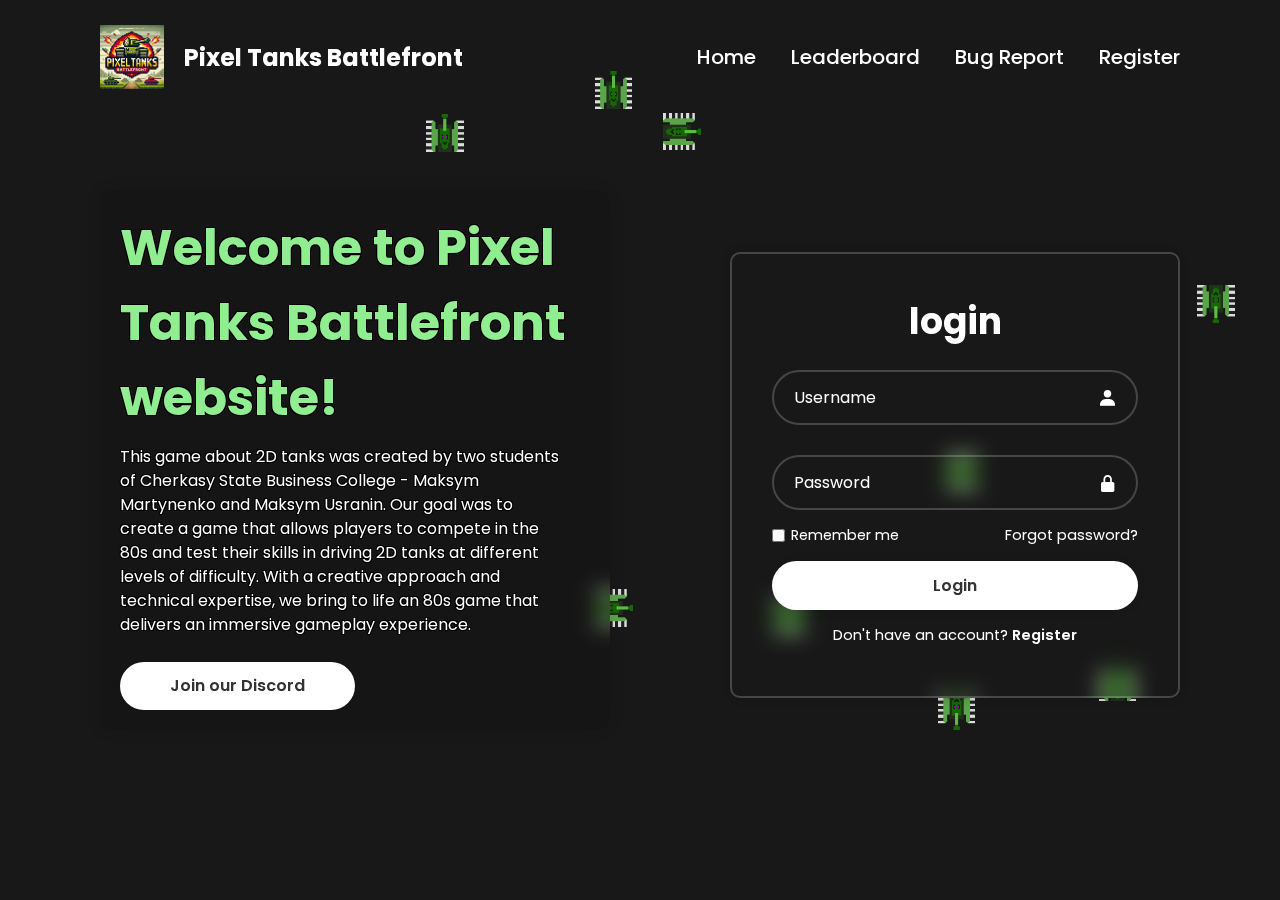
<file: only.main/templates/index.html>
<!DOCTYPE html>
<html lang="en">

<head>
    <meta charset="UTF-8">
    <meta http-equiv="X-UA-Compatible" content="IE-edge">
    <meta name="viewport" content="width=device-width, initial-scale=1.0">
    <title>Pixel Tanks Battlefront</title>
    <link rel="stylesheet" href="/static/CSS/home.css">
    <link href='https://unpkg.com/boxicons@2.1.4/css/boxicons.min.css' rel='stylesheet'>
</head>

<body>

    <canvas id="tankCanvas"></canvas>

    <nav class="navbar">
        <div class="logo">
            <img src="/static/Images/logo.png" alt="Logo" class="logo-icon">
            <span class="logo-text">Pixel Tanks Battlefront</span>
        </div>
        <ul>
            <li><a href="index.html">Home</a></li>
            <li><a href="leaderboard.html">Leaderboard</a></li>
            <li><a href="bug_report.html">Bug Report</a></li>
            <li><a href="register.html">Register</a></li>
        </ul>
    </nav>   

    <div class="content">
        <div class="info-frame">
            <div class="info">
                <h1>Welcome to Pixel Tanks Battlefront website!</h1>
                <p>This game about 2D tanks was created by two students of Cherkasy State Business College - Maksym Martynenko and Maksym Usranin. Our goal was to create a game that allows players to compete in the 80s and test their skills in driving 2D tanks at different levels of difficulty. With a creative approach and technical expertise, we bring to life an 80s game that delivers an immersive gameplay experience.</p>
                <a href="https://discord.gg/sA2yWX7K" class="btn">Join our Discord</a>
            </div>
        </div>

        <div class="login-wrapper">
            <div class="login-box">
                <form action="load1.html">
                    <h1>login</h1>
                    <div class="input-box">
                        <input type="text" placeholder="Username" required>
                        <i class='bx bxs-user'></i>
                    </div>
                    <div class="input-box">
                        <input type="password" placeholder="Password" required>
                        <i class='bx bxs-lock-alt'></i>
                    </div>
                    <div class="remember-forgot">
                        <label><input type="checkbox">Remember me</label>
                        <a href="#">Forgot password?</a>
                    </div>
                    <button type="submit" class="btn">Login</button>
                    <div class="register-link">
                        <p>Don't have an account?</p>
                        <a href="/templates/register.html">Register</a>
                    </div>
                </form>
            </div>
        </div>
    </div>

    <script src="/static/JavaScript/home.js"></script>

</body>
</html>
</file>
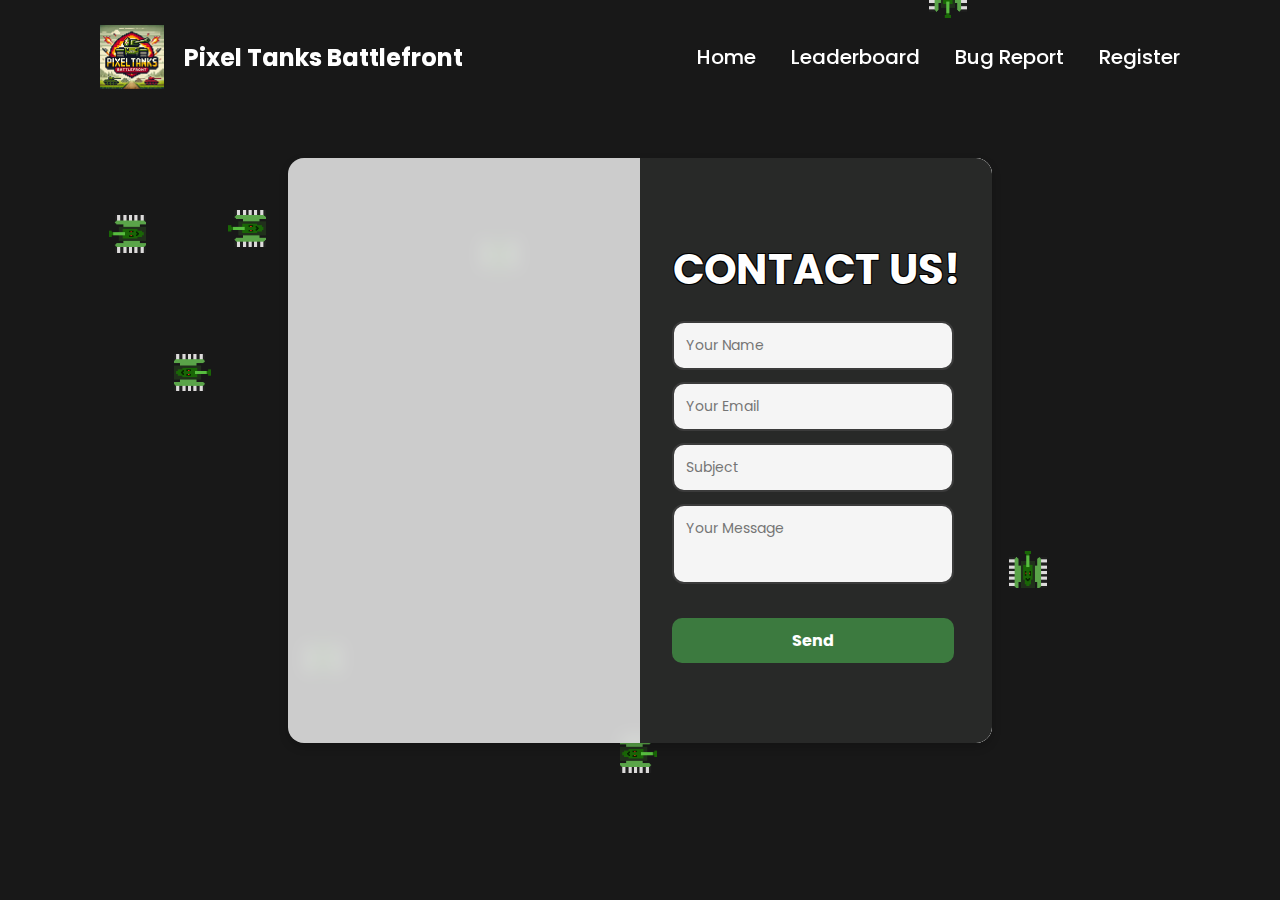
<file: only.main/templates/bug_report.html>
<!DOCTYPE html>
<html lang="uk">
<head>
    <meta charset="UTF-8">
    <meta name="viewport" content="width=device-width, initial-scale=1.0">
    <title>Форма для зв'язку</title>
    <link rel="stylesheet" href="/static/CSS/bug_report.css">
</head>
<body>
    <canvas id="tankCanvas"></canvas>

    <nav class="navbar">
        <div class="logo">
            <img src="/static/Images/logo.png" alt="Logo" class="logo-icon">
            <span class="logo-text">Pixel Tanks Battlefront</span>
        </div>
        <ul>
            <li><a href="index.html">Home</a></li>
            <li><a href="leaderboard.html">Leaderboard</a></li>
            <li><a href="bug_report.html">Bug Report</a></li>
            <li><a href="register.html">Register</a></li>
        </ul>
    </nav>   

    <div class="contact">
        <div class="map">
            <iframe 
                src="https://www.google.com/maps/embed?pb=!1m18!1m12!1m3!1d2596.133005735026!2d32.053035276870474!3d49.406390361985856!2m3!1f0!2f0!3f0!3m2!1i1024!2i768!4f13.1!3m3!1m2!1s0x40d14bc250dcf895%3A0xba464a0e8d80c83c!2z0KfQtdGA0LrQsNGB0YzQutC40Lkg0LTQtdGA0LbQsNCy0L3QuNC5INCx0ZbQt9C90LXRgS3QutC-0LvQtdC00LY!5e0!3m2!1suk!2sua!4v1740062195137!5m2!1suk!2sua" 
                style="border:0;" allowfullscreen="" loading="lazy">
            </iframe>
        </div>

        <div class="form">
            <h1>Contact Us!</h1>
            <form onsubmit="submitBugReport(event)">
                <div class="input-container">
                    <input type="text" name="name" placeholder="Your Name" required>
                    <input type="email" name="email" placeholder="Your Email" required>
                    <input type="text" name="subject" placeholder="Subject" required>
                    <textarea name="msg" placeholder="Your Message" required></textarea>
                </div>
                <button type="submit" class="active">Send</button>
            </form>
        </div>
    </div>

    <!-- Затемнення сторінки -->
    <div id="modal-overlay"></div>

    <!-- Модальне вікно -->
    <div id="success-modal" class="modal">
        <div class="modal-content">
            <h2>✅ Ваше повідомлення відправлено!</h2>
            <p>Дякуємо за зворотний зв’язок. Ми розглянемо ваш запит найближчим часом.</p>
            <button onclick="closeModal()">OK</button>
        </div>
    </div>

    <script src="/static/JavaScript/home.js"></script>
    <script src="/static/JavaScript/form-validation.js"></script> 
</body>
</html>
</file>
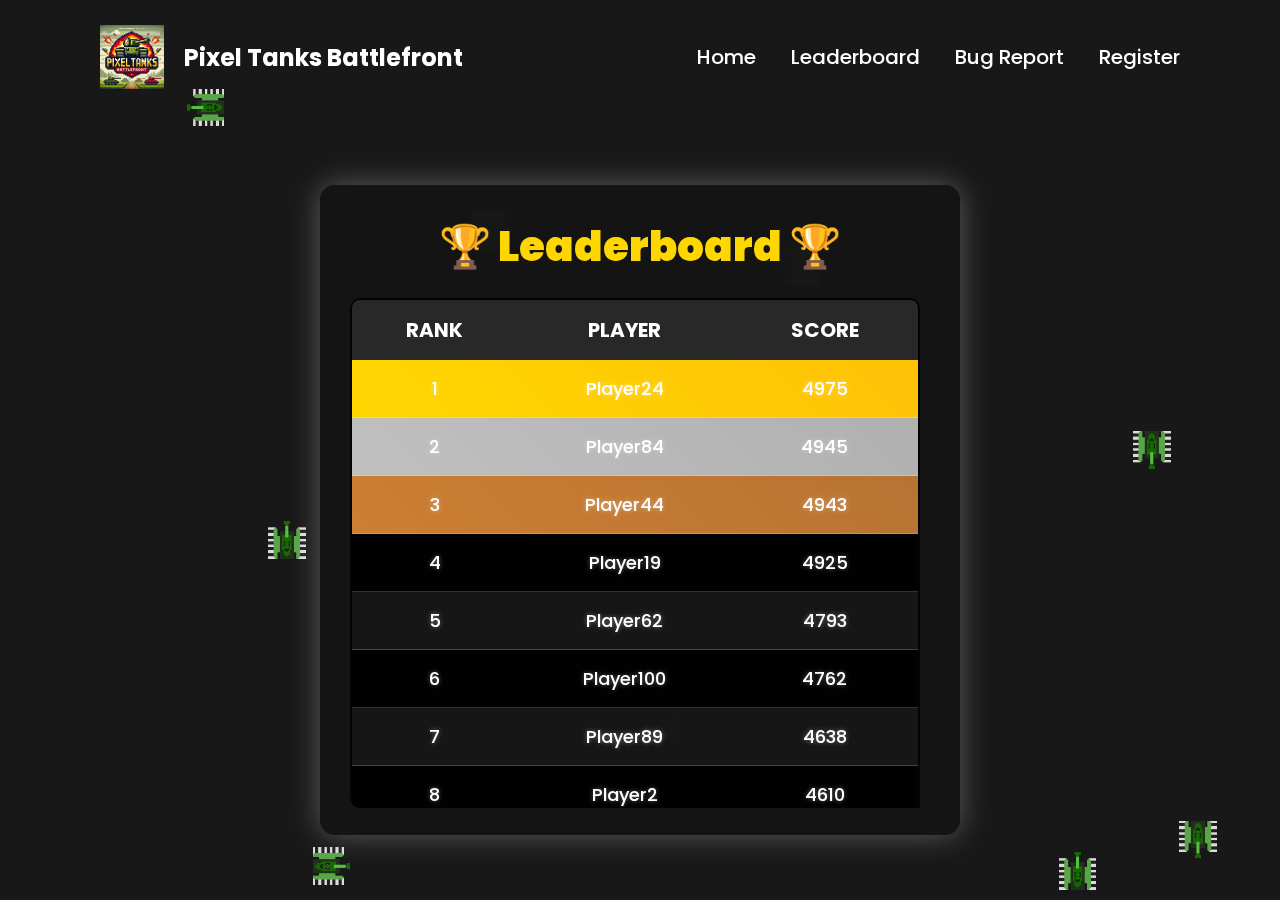
<file: only.main/templates/leaderboard.html>
<!DOCTYPE html>
<html lang="en">
<head>
    <meta charset="UTF-8">
    <meta name="viewport" content="width=device-width, initial-scale=1.0">
    <title>Leaderboard | Pixel Tanks Battlefront</title>
    <link rel="stylesheet" href="/static/CSS/leaderboard.css">
</head>
<body>

    <canvas id="tankCanvas"></canvas>

    <nav class="navbar">
        <div class="logo">
            <img src="/static/Images/logo.png" alt="Logo" class="logo-icon">
            <span class="logo-text">Pixel Tanks Battlefront</span>
        </div>
        <ul>
            <li><a href="index.html">Home</a></li>
            <li><a href="leaderboard.html">Leaderboard</a></li>
            <li><a href="bug_report.html">Bug Report</a></li>
            <li><a href="register.html">Register</a></li>
        </ul>
    </nav>

    <div class="leaderboard-frame">
        <div class="leaderboard-header">
            <h1>🏆 Leaderboard 🏆</h1>
        </div>
        <div class="leaderboard-content">
            <table id="leaderboard">
                <thead>
                    <tr>
                        <th>Rank</th>
                        <th>Player</th>
                        <th>Score</th>
                    </tr>
                </thead>
                <tbody>
                    <!-- Дані будуть додаватися через JS -->
                </tbody>
            </table>
        </div>
    </div>

    <script src="/static/JavaScript/home.js"></script>
    <script src="/static/JavaScript/leaderboard.js"></script>

</body>
</html>
</file>
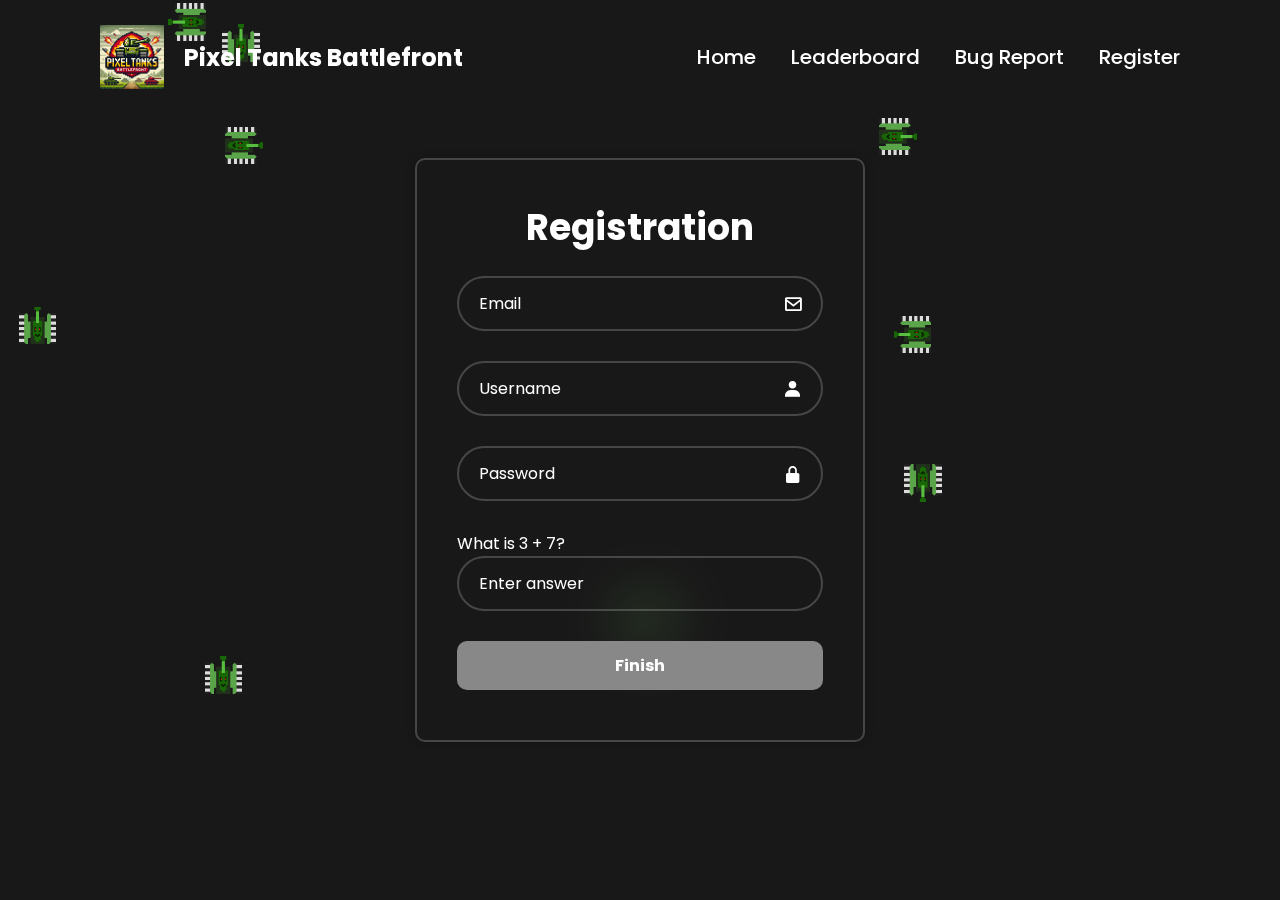
<file: only.main/templates/register.html>
<!DOCTYPE html>
<html lang="en">
<head>
    <meta charset="UTF-8">
    <meta http-equiv="X-UA-Compatible" content="IE-edge">
    <meta name="viewport" content="width=device-width, initial-scale=1.0">
    <title>Pixel Tanks Battlefront</title>
    <link rel="stylesheet" href="/static/CSS/register.css">
    <link href='https://unpkg.com/boxicons@2.1.4/css/boxicons.min.css' rel='stylesheet'>
</head>
<body>

    <canvas id="tankCanvas"></canvas>

    <main>
        <nav class="navbar">
            <div class="logo">
                <img src="/static/Images/logo.png" alt="Logo" class="logo-icon">
                <span class="logo-text">Pixel Tanks Battlefront</span>
            </div>
            <ul>
                <li><a href="index.html">Home</a></li>
                <li><a href="leaderboard.html">Leaderboard</a></li>
                <li><a href="bug_report.html">Bug Report</a></li>
                <li><a href="register.html">Register</a></li>
            </ul>
        </nav>

        <div class="content">
            <div class="login-wrapper">
                <div class="login-box">
                    <form onsubmit="validateCaptcha(event)">
                        <h1>Registration</h1>
                        <div class="input-box">
                            <input type="email" placeholder="Email" required>
                            <i class='bx bx-envelope'></i>
                        </div>
                        <div class="input-box">
                            <input type="text" placeholder="Username" required>
                            <i class='bx bxs-user'></i>
                        </div>
                        <div class="input-box">
                            <input type="password" placeholder="Password" required>
                            <i class='bx bxs-lock-alt'></i>
                        </div>

                        <div class="input-box">
                            <label id="captcha-question"></label>
                            <input type="text" id="captcha-input" placeholder="Enter answer" required>
                            <input type="hidden" id="captcha-answer">
                        </div>

                        <button type="submit" class="btn">Finish</button>
                    </form>
                </div>
            </div>
        </div>
    </main>

    <!-- Затемнення сторінки -->
    <div id="modal-overlay"></div>

    <!-- Модальне вікно -->
    <div id="success-modal" class="modal">
        <div class="modal-content">
            <h2>✅ Registration Successful!</h2>
            <p>Welcome to Pixel Tanks Battlefront! You can now log in and start playing.</p>
            <button onclick="closeModal()">OK</button>
        </div>
    </div>

    <script src="/static/JavaScript/home.js"></script>
    <script src="/static/JavaScript/register.js"></script>

</body>
</html>
</file>
<file: static/CSS/home.css>
@import url('https://fonts.googleapis.com/css2?family=Poppins:wght@300;400;500;600;700;800;900&display=swap');

* {
    margin: 0;
    padding: 0;
    box-sizing: border-box;
    font-family: 'Poppins', sans-serif;  
}

body {
    background: #181818;
}

#tankCanvas {
    position: absolute;
    top: 0;
    left: 0;
    width: 100%;
    height: 100%;
    z-index: 0;
    background-color: transparent;
}

main {
    position: relative;
    z-index: 1;
    height: 100vh;
    background-size: cover;
    background-position: center;
}

a {
    text-decoration: none;
    color: #fff;
}

.navbar {
    position: fixed;
    left: 0;
    top: 0;
    width: 100%;
    padding: 25px 100px;
    display: flex;
    justify-content: space-between;
    align-items: center;
    z-index: 100;
}

.navbar .logo {
    font-size: 30px;
    font-weight: 700;
}

.navbar ul {
    display: flex;
}

.navbar ul li {
    position: relative;
    list-style: none;
    margin-left: 35px;
}

.navbar ul li::after {
    content: '';
    position: absolute;
    left: 0;
    bottom: -2px;
    width: 100%;
    height: 2px;
    background: #fff;
    transform: scaleX(0);
    transform-origin: right;
    transition: transform .5s;
}

.navbar ul li:hover::after {
    transform: scaleX(1);
    transform-origin: left;
}

.navbar ul li a {
    font-size: 20px;
    font-weight: 500;
}

.content {
    display: flex;
    align-items: center;
    height: 100vh;
    padding: 50px 100px 0;
    color: #fff;
}

.info {
    max-width: 1280px;
    margin-right: 20px;
    line-height: 1.5;
}

.info h1 {
    font-size: 50px;
    color: #90EE90;
    text-shadow: -1px -1px 0 #000, 1px -1px 0 #000, -1px 1px 0 #000, 1px 1px 0 #000;
}

.info p {
    margin: 10px 0 25px;
    text-shadow: -1px -1px 0 #000, 1px -1px 0 #000, -1px 1px 0 #000, 1px 1px 0 #000;
}

.btn {
    display: inline-block;
    padding: 12px 50px;
    background: #fff;
    border-radius: 40px;
    box-shadow: 0 0 10px rgba(0, 0, 0, 0.1);
    font-size: 16px;
    color: #333;
    font-weight: 600;
    cursor: pointer;
}

.login-box {
    width: 450px;
    border: 2px solid rgba(255, 255, 255, 0.2);
    backdrop-filter: blur(10px);
    box-shadow: 0 0 10px rgba(0, 0, 0, 0.2);
    border-radius: 10px;
    padding: 50px 40px;
    color: #fff;
    margin-left: 120px;
}

.login-box h1 {
    font-size: 36px;
    text-align: center;
    line-height: 1;
}

.login-box .input-box {
    position: relative;
    margin: 30px 0;
}

.login-box .input-box input {
    width: 100%;
    background: transparent;
    border: 2px solid rgba(255, 255, 255, 0.2);
    outline: none;
    border-radius: 40px;
    padding: 13px 50px 13px 20px;
    font-size: 16px;
    color: #fff;
}

.login-box .input-box input::placeholder {
    color: #fff;
}

.login-box .input-box i {
    position: absolute;
    right: 20px;
    top: 50%;
    transform: translateY(-50%);
    font-size: 20px;
}

.login-box .remember-forgot {
    display: flex;
    justify-content: space-between;
    font-size: 14.5px;
    margin: -15px 0 15px;
}

.login-box .remember-forgot label {
    display: flex;
}

.login-box .remember-forgot label input {
    accent-color: #fff;
    margin-right: 6px;
}

.login-box .remember-forgot a:hover,
.login-box .register-link a:hover {
    text-decoration: underline;
}

.login-box .btn {
    width: 100%;
    border: none;
    cursor: pointer;
}

.login-box .register-link {
    display: flex;
    justify-content: center;
    font-size: 14.5px;
    margin-top: 15px;
}

.login-box .register-link a {
    font-weight: 600;
    margin-left: 4px;
}

/*Аватарка гри*/
.logo {
    display: flex;
    align-items: center;
    font-size: 15px;
    font-weight: 700;
}

.logo-icon {
    width: 64px; 
    height: 64px;
    margin-right: 4 px;
    vertical-align: middle;
}

.logo-text {
    margin-left: 20px; /* Відстань між іконкою і текстом */
    font-size: 24px; /* 🔹 Ось розмір шрифту */
    font-weight: 700;
    color: #fff;
}


/* Фрейм для тексту */
.info-frame {
    background: rgba(0, 0, 0, 0.1); /* Напівпрозорий чорний */
    backdrop-filter: blur(10px); /* Блюр фонового зображення */
    padding: 20px;
    border-radius: 10px;
    box-shadow: 0 0 15px rgba(0, 0, 0, 0.1); /* Невеликий об'єм */
    margin-bottom: 30px;
    width: 85%; /* Збільшено ширину */
}

/* Уникнення танків */
.info-frame {
    position: relative;
    z-index: 10; /* Встановлення вищого рівня, щоб танки були під текстом */
}

/* Інші стилі */
.info h1 {
    font-size: 50px;
    color: #90EE90;
    text-shadow: -1px -1px 0 #000, 1px -1px 0 #000, -1px 1px 0 #000, 1px 1px 0 #000;
}

.info p {
    margin: 10px 0 25px;
    text-shadow: -1px -1px 0 #000, 1px -1px 0 #000, -1px 1px 0 #000, 1px 1px 0 #000;
}
</file>
<file: static/CSS/bug_report.css>
@import url('https://fonts.googleapis.com/css2?family=Poppins:wght@300;400;500;600;700;800;900&display=swap');

* {
    margin: 0;
    padding: 0;
    box-sizing: border-box;
    font-family: 'Poppins', sans-serif;
}

body {
    background: #181818;
    display: flex;
    flex-direction: column;
    align-items: center;
    justify-content: center;
    min-height: 100vh;
    position: relative;
}

/* Полотно для анімації танків */
#tankCanvas {
    position: fixed;
    top: 0;
    left: 0;
    width: 100%;
    height: 100%;
    z-index: -1;
    background-color: transparent;
}

/* === Оновлений ХЕДЕР (як у leaderboard.css) === */
.navbar {
    position: fixed;
    top: 0;
    left: 0;
    width: 100%;
    padding: 25px 100px;
    display: flex;
    justify-content: space-between;
    align-items: center;
    z-index: 100;
    background: transparent;
}

/* Логотип */
.navbar .logo {
    font-size: 30px;
    font-weight: 700;
    color: #fff;
    display: flex;
    align-items: center;
}

.logo-icon {
    width: 64px;
    height: 64px;
    margin-right: 10px;
}

.logo-text {
    white-space: nowrap;
    margin-left: 10px;
    font-size: 24px;
}

/* Меню */
.navbar ul {
    display: flex;
    gap: 35px;
}

.navbar ul li {
    list-style: none;
    position: relative;
}

/* Посилання */
.navbar ul li a {
    text-decoration: none;
    font-size: 20px;
    font-weight: 500;
    color: #fff;
    transition: color 0.3s ease-in-out;
}

/* Анімація підкреслення */
.navbar ul li::after {
    content: '';
    position: absolute;
    left: 0;
    bottom: -2px;
    width: 100%;
    height: 2px;
    background: #fff;
    transform: scaleX(0);
    transform-origin: right;
    transition: transform .5s;
}

.navbar ul li:hover::after {
    transform: scaleX(1);
    transform-origin: left;
}

/* Контейнер */
.contact {
    height: 65vh;
    width: 55vw;
    display: flex;
    overflow: hidden;
    border-radius: 1rem;
    background: rgba(224, 224, 224, 0.9);
    backdrop-filter: blur(8px);
    box-shadow: 0 4px 10px rgba(0, 0, 0, 0.2);
    margin-top: center;
    position: relative;
    z-index: 10;
}

/* Карта */
.map {
    width: 50%;
    height: 100%;
}

.map iframe {
    width: 100%;
    height: 100%;
}

/* Форма */
.form {
    width: 50%;
    height: 100%;
    display: flex;
    flex-direction: column;
    background-color: #282928;
    justify-content: center;
    padding: 2rem;
    align-items: center;
    backdrop-filter: blur(6px);
}

/* Заголовок */
.form h1 {
    font-size: 2.6rem;
    text-transform: uppercase;
    text-align: center;
    font-weight: 700;
    color: #ffffff;
    margin-bottom: 20px;
    text-shadow: -1px -1px 0 #000, 1px -1px 0 #000, -1px 1px 0 #000, 1px 1px 0 #000;
}

/* Інпути */
.form input,
.form textarea {
    width: 98%;
    padding: 12px;
    border-radius: 12px;
    border: 2px solid #3B3B3B;
    background: #F5F5F5;
    color: #333;
    font-size: 14px;
    margin-bottom: 12px;
}

/* Фіксоване поле для тексту */
.form textarea {
    height: 5rem;
    resize: none;
    overflow-y: auto;
}

/* Кнопка */
.form button {
    background-color: #888;
    padding: 10px 15px;
    font-size: 16px;
    color: #fff;
    font-weight: bold;
    border: none;
    border-radius: 10px;
    cursor: not-allowed;
    width: 98%;
    text-align: center;
    margin-top: 15px;
    transition: 0.3s;
}

/* Активний стан кнопки */
.form button.active {
    background-color: #3C7A3F;
    cursor: pointer;
}

.form button.active:hover {
    background-color: #346633;
    transform: scale(1.05);
}

/* Затемнення всієї сторінки */
#modal-overlay {
    display: none;
    position: fixed;
    top: 0;
    left: 0;
    width: 100%;
    height: 100%;
    background: rgba(0, 0, 0, 0.8);
    z-index: 998;
    opacity: 0;
    transition: opacity 0.3s ease-in-out;
}

/* Модальне вікно */
.modal {
    display: none;
    position: fixed;
    top: 50%;
    left: 50%;
    transform: translate(-50%, -50%);
    background: #fff;
    text-align: center;
    z-index: 1000;
    opacity: 0;
    transition: opacity 0.3s ease-in-out;
    border-radius: 10px;
    box-shadow: 0 4px 10px rgba(0, 0, 0, 0.2);
    padding: 20px;
    max-width: 400px;
}

/* Кнопка */
.modal-content button {
    padding: 10px 20px;
    background: #4CAF50;
    color: white;
    font-size: 16px;
    font-weight: bold;
    border: none;
    border-radius: 10px;
    cursor: pointer;
    transition: background 0.3s ease;
}

.modal-content button:hover {
    background: #45a049;
}

/* Анімація появи */
@keyframes fadeIn {
    from { opacity: 0; transform: scale(0.9); }
    to { opacity: 1; transform: scale(1); }
}

/* 🎵 Music Player Buttons */
.music-btn {
    border: none;
    color: #000;
    padding: 8px 12px;
    margin: 0 5px;
    border-radius: 8px;
    cursor: pointer;
    font-size: 16px;
    font-weight: bold;
    transition: background-color 0.3s ease, transform 0.2s ease;
    background-color: #90EE90; /* за замовчуванням зелена */
}

.music-btn:hover {
    transform: scale(1.05);
}

/* 🔇 Стан кнопки звуку */
.music-btn.muted {
    background-color: #ff4c4c; /* червона */
}

.music-btn.unmuted {
    background-color: #90EE90; /* зелена */
}

/* 🎚️ Регулятор гучності */
#volume-slider {
    width: 100px;
    accent-color: #90EE90;
    margin-left: 10px;
}
</file>
<file: static/CSS/leaderboard.css>
@import url('https://fonts.googleapis.com/css2?family=Poppins:wght@300;400;500;600;700;800;900&display=swap');

* {
    margin: 0;
    padding: 0;
    box-sizing: border-box;
    font-family: 'Poppins', sans-serif;
}

body {
    background: #181818;
    display: flex;
    flex-direction: column;
    align-items: center;
    justify-content: center;
    height: 100vh;
    overflow: hidden; /* Забороняємо прокручування сторінки */
    position: relative;
}

/* Полотно для анімації танків */
#tankCanvas {
    position: fixed;
    top: 0;
    left: 0;
    width: 100%;
    height: 100%;
    z-index: -1;
    background-color: transparent;
}

/* === ХЕДЕР (ПОВНІСТЮ ПРОЗОРИЙ) === */
.navbar {
    position: fixed;
    top: 0;
    left: 0;
    width: 100%;
    padding: 25px 100px;
    display: flex;
    justify-content: space-between;
    align-items: center;
    z-index: 100;
    background: transparent; /* Фон повністю прозорий */
}

/* Логотип */
.navbar .logo {
    font-size: 30px;
    font-weight: 700;
    color: #fff;
    display: flex;
    align-items: center;
}

.logo-icon {
    width: 64px;
    height: 64px;
    margin-right: 10px;
}

.logo-text {
    white-space: nowrap;
    margin-left: 10px;
    font-size: 24px;
}

/* Меню */
.navbar ul {
    display: flex;
    gap: 35px;
}

.navbar ul li {
    list-style: none;
    position: relative;
}

/* Посилання */
.navbar ul li a {
    text-decoration: none;
    font-size: 20px;
    font-weight: 500;
    color: #fff;
    transition: color 0.3s ease-in-out;
}

/* === Анімація підкреслення як у home === */
.navbar ul li::after {
    content: '';
    position: absolute;
    left: 0;
    bottom: -2px;
    width: 100%;
    height: 2px;
    background: #fff;
    transform: scaleX(0);
    transform-origin: right;
    transition: transform .5s;
}

.navbar ul li:hover::after {
    transform: scaleX(1);
    transform-origin: left;
}

/* === Фрейм Leaderboard === */
.leaderboard-frame {
    width: 50%;
    max-width: 900px;
    background: rgba(20, 20, 20, 0.95);
    padding: 30px;
    border-radius: 15px;
    backdrop-filter: blur(4px);
    text-align: center;
    margin-top: 120px;
    box-shadow: 0 0 30px rgba(255, 255, 255, 0.3);
    height: 650px;
    overflow: hidden;
}

/* Заголовок Leaderboard */
.leaderboard-header h1 {
    font-size: 42px;
    font-weight: 900;
    color: #FFD700;
    text-shadow: none;
    margin-bottom: 20px;
}

/* Контейнер для прокрутки */
.leaderboard-content {
    max-height: 510px;
    overflow-y: auto;
    border-radius: 10px;
    padding-right: 10px;
}

/* Стилізація скролбару */
.leaderboard-content::-webkit-scrollbar {
    width: 8px;
}

.leaderboard-content::-webkit-scrollbar-thumb {
    background: rgba(255, 255, 255, 0.5);
    border-radius: 4px;
}

.leaderboard-content::-webkit-scrollbar-thumb:hover {
    background: rgba(255, 255, 255, 0.8);
}

/* Таблиця */
table {
    width: 100%;
    border-collapse: collapse;
    background: rgba(0, 0, 0, 0.8);
    border-radius: 10px;
    overflow: hidden;
    border: 2px solid rgba(255, 255, 255, 0.3);
}

/* Заголовки таблиці */
th {
    background: rgba(255, 255, 255, 0.15);
    font-weight: 700;
    font-size: 20px;
    color: #FFF;
    padding: 15px;
    text-transform: uppercase;
}

/* Рядки таблиці */
td {
    padding: 15px;
    border-bottom: 1px solid rgba(255, 255, 255, 0.2);
    font-size: 18px;
    color: #fff;
    font-weight: 500;
    text-shadow: 0 0 5px rgba(255, 255, 255, 0.4);
}

/* Чергування кольорів */
tbody tr:nth-child(odd) {
    background: rgba(255, 255, 255, 0.08);
}

tbody tr:nth-child(even) {
    background: rgba(0, 0, 0, 0.5);
}

/* Виділення при наведенні */
tbody tr:hover {
    background: rgba(255, 255, 255, 0.2);
    transition: 0.3s ease-in-out;
}

/* Виділення першого місця (золотий фон) */
tbody tr:first-child {
    background: linear-gradient(45deg, #FFD700, #FFC107);
    font-weight: 800;
    color: black;
}

/* Виділення другого місця (срібний фон) */
tbody tr:nth-child(2) {
    background: linear-gradient(45deg, #C0C0C0, #B0B0B0);
    font-weight: 700;
    color: black;
}

/* Виділення третього місця (бронзовий фон) */
tbody tr:nth-child(3) {
    background: linear-gradient(45deg, #CD7F32, #B87333);
    font-weight: 700;
    color: black;
}
</file>
<file: static/CSS/register.css>
@import url('https://fonts.googleapis.com/css2?family=Poppins:wght@300;400;500;600;700;800;900&display=swap');

* {
    margin: 0;
    padding: 0;
    box-sizing: border-box;
    font-family: 'Poppins', sans-serif;  
}

body {
    background: #181818;
}

/* === Оновлений ХЕДЕР (як у `leaderboard.css`) === */
.navbar {
    position: fixed;
    top: 0;
    left: 0;
    width: 100%;
    padding: 25px 100px;
    display: flex;
    justify-content: space-between;
    align-items: center;
    z-index: 100;
    background: transparent;
}

/* Логотип */
.navbar .logo {
    display: flex;
    align-items: center;
    font-size: 30px;
    font-weight: 700;
    color: #fff;
}

.logo-icon {
    width: 64px;
    height: 64px;
    margin-right: 10px;
}

.logo-text {
    white-space: nowrap;
    margin-left: 10px;
    font-size: 24px;
}

/* Меню */
.navbar ul {
    display: flex;
    gap: 35px;
}

.navbar ul li {
    list-style: none;
    position: relative;
}

/* Посилання */
.navbar ul li a {
    text-decoration: none;
    font-size: 20px;
    font-weight: 500;
    color: #fff;
    transition: color 0.3s ease-in-out;
}

/* Анімація підкреслення */
.navbar ul li::after {
    content: '';
    position: absolute;
    left: 0;
    bottom: -2px;
    width: 100%;
    height: 2px;
    background: #fff;
    transform: scaleX(0);
    transform-origin: right;
    transition: transform .5s;
}

.navbar ul li:hover::after {
    transform: scaleX(1);
    transform-origin: left;
}

/* === Всі інші стилі залишаються без змін === */
.content {
    display: flex;
    align-items: center;
    justify-content: center;
    height: 100vh;
    padding: 0;
    color: #fff;
}

.login-box {
    width: 450px;
    border: 2px solid rgba(255, 255, 255, .2);
    backdrop-filter: blur(30px);
    box-shadow: 0 0 10px rgba(0, 0, 0, .2);
    border-radius: 10px;
    padding: 50px 40px;
}

.login-box h1 {
    font-size: 36px;
    text-align: center;
    line-height: 1;
}

.login-box .input-box {
    position: relative;
    margin: 30px 0;
}

.login-box .input-box input {
    width: 100%;
    background: transparent;
    border: 2px solid rgba(255, 255, 255, .2);
    outline: none;
    border-radius: 40px;
    padding: 13px 50px 13px 20px;
    font-size: 16px;
    color: #fff;
}

.login-box .input-box input::placeholder {
    color: #fff;
}

.login-box .input-box i {
    position: absolute;
    right: 20px;
    top: 50%;
    transform: translateY(-50%);
    font-size: 20px;
}

/* Полотно для анімації танків */
#tankCanvas {
    position: fixed;
    top: 0;
    left: 0;
    width: 100%;
    height: 100%;
    z-index: -1; /* Танки будуть під усім контентом */
}

.btn {
    width: 100%;
    padding: 12px;
    background: #888; /* Сіра (неактивна) кнопка */
    color: white;
    font-size: 16px;
    font-weight: bold;
    border: none;
    border-radius: 10px;
    cursor: not-allowed;
    text-align: center;
    transition: background 0.3s, transform 0.2s;
}

/* Активний стан кнопки (коли всі поля заповнені) */
.btn.active {
    background: #4CAF50; /* Зелений колір */
    cursor: pointer;
}

.btn.active:hover {
    background: #45a049;
    transform: scale(1.05);
}

.btn.active:active {
    background: #3e8e41;
    transform: scale(1);
}

/* === Стилі для модального вікна === */
.modal {
    display: none;
    position: fixed;
    top: 0;
    left: 0;
    width: 100%;
    height: 100%;
    background: rgba(252, 252, 252, 0.6);
    justify-content: center;
    align-items: center;
    z-index: 1000;
}

.modal-content {
    background: #fff;
    padding: 20px;
    border-radius: 10px;
    text-align: center;
    box-shadow: 0 4px 10px rgba(255, 250, 250, 0.2);
    max-width: 400px;
    animation: fadeIn 0.3s ease-in-out;
}

.modal-content h2 {
    margin-bottom: 10px;
    color: #4CAF50;
}

.modal-content p {
    margin-bottom: 20px;
    color: #000000;
}

.modal-content button {
    padding: 10px 20px;
    background: #4CAF50;
    color: rgb(255, 255, 255);
    font-size: 16px;
    font-weight: bold;
    border: none;
    border-radius: 10px;
    cursor: pointer;
    transition: background 0.3s ease;
}

.modal-content button:hover {
    background: #45a049;
}

/* Анімація появи */
@keyframes fadeIn {
    from { opacity: 0; transform: scale(0.9); }
    to { opacity: 1; transform: scale(1); }
}

/* Затемнення всієї сторінки */
#modal-overlay {
    display: none;
    position: fixed;
    top: 0;
    left: 0;
    width: 100%;
    height: 100%;
    background: rgba(0, 0, 0, 0.8); /* Затемнення всієї сторінки */
    z-index: 998;
    opacity: 0;
    transition: opacity 0.3s ease-in-out;
}

/* === Стилі для модального вікна === */
.modal {
    display: none;
    position: fixed;
    top: 50%;
    left: 50%;
    transform: translate(-50%, -50%);
    background: transparent; /* Видаляємо білий фон */
    text-align: center;
    z-index: 1000;
    opacity: 0;
    transition: opacity 0.3s ease-in-out;
}

/* === Контент модального вікна (не затемнюється) === */
.modal-content {
    background: #ffffff; /* Темний фон */
    color: #fff;
    padding: 20px;
    border-radius: 10px;
    box-shadow: 0 4px 10px rgba(0, 0, 0, 0.2);
    max-width: 400px;
    animation: fadeIn 0.3s ease-in-out;
}

/* Кнопка "OK" */
.modal-content button {
    padding: 10px 20px;
    background: #4CAF50;
    color: white;
    font-size: 16px;
    font-weight: bold;
    border: none;
    border-radius: 10px;
    cursor: pointer;
    transition: background 0.3s ease;
}

.modal-content button:hover {
    background: #45a049;
}

/* Анімація появи */
@keyframes fadeIn {
    from { opacity: 0; transform: scale(0.9); }
    to { opacity: 1; transform: scale(1); }
}

/* 🎵 Music Player Buttons */
.music-btn {
    border: none;
    color: #000;
    padding: 8px 12px;
    margin: 0 5px;
    border-radius: 8px;
    cursor: pointer;
    font-size: 16px;
    font-weight: bold;
    transition: background-color 0.3s ease, transform 0.2s ease;
    background-color: #90EE90; /* за замовчуванням зелена */
}

.music-btn:hover {
    transform: scale(1.05);
}

/* 🔇 Стан кнопки звуку */
.music-btn.muted {
    background-color: #ff4c4c; /* червона */
}

.music-btn.unmuted {
    background-color: #90EE90; /* зелена */
}

/* 🎚️ Регулятор гучності */
#volume-slider {
    width: 100px;
    accent-color: #90EE90;
    margin-left: 10px;
}
</file>
